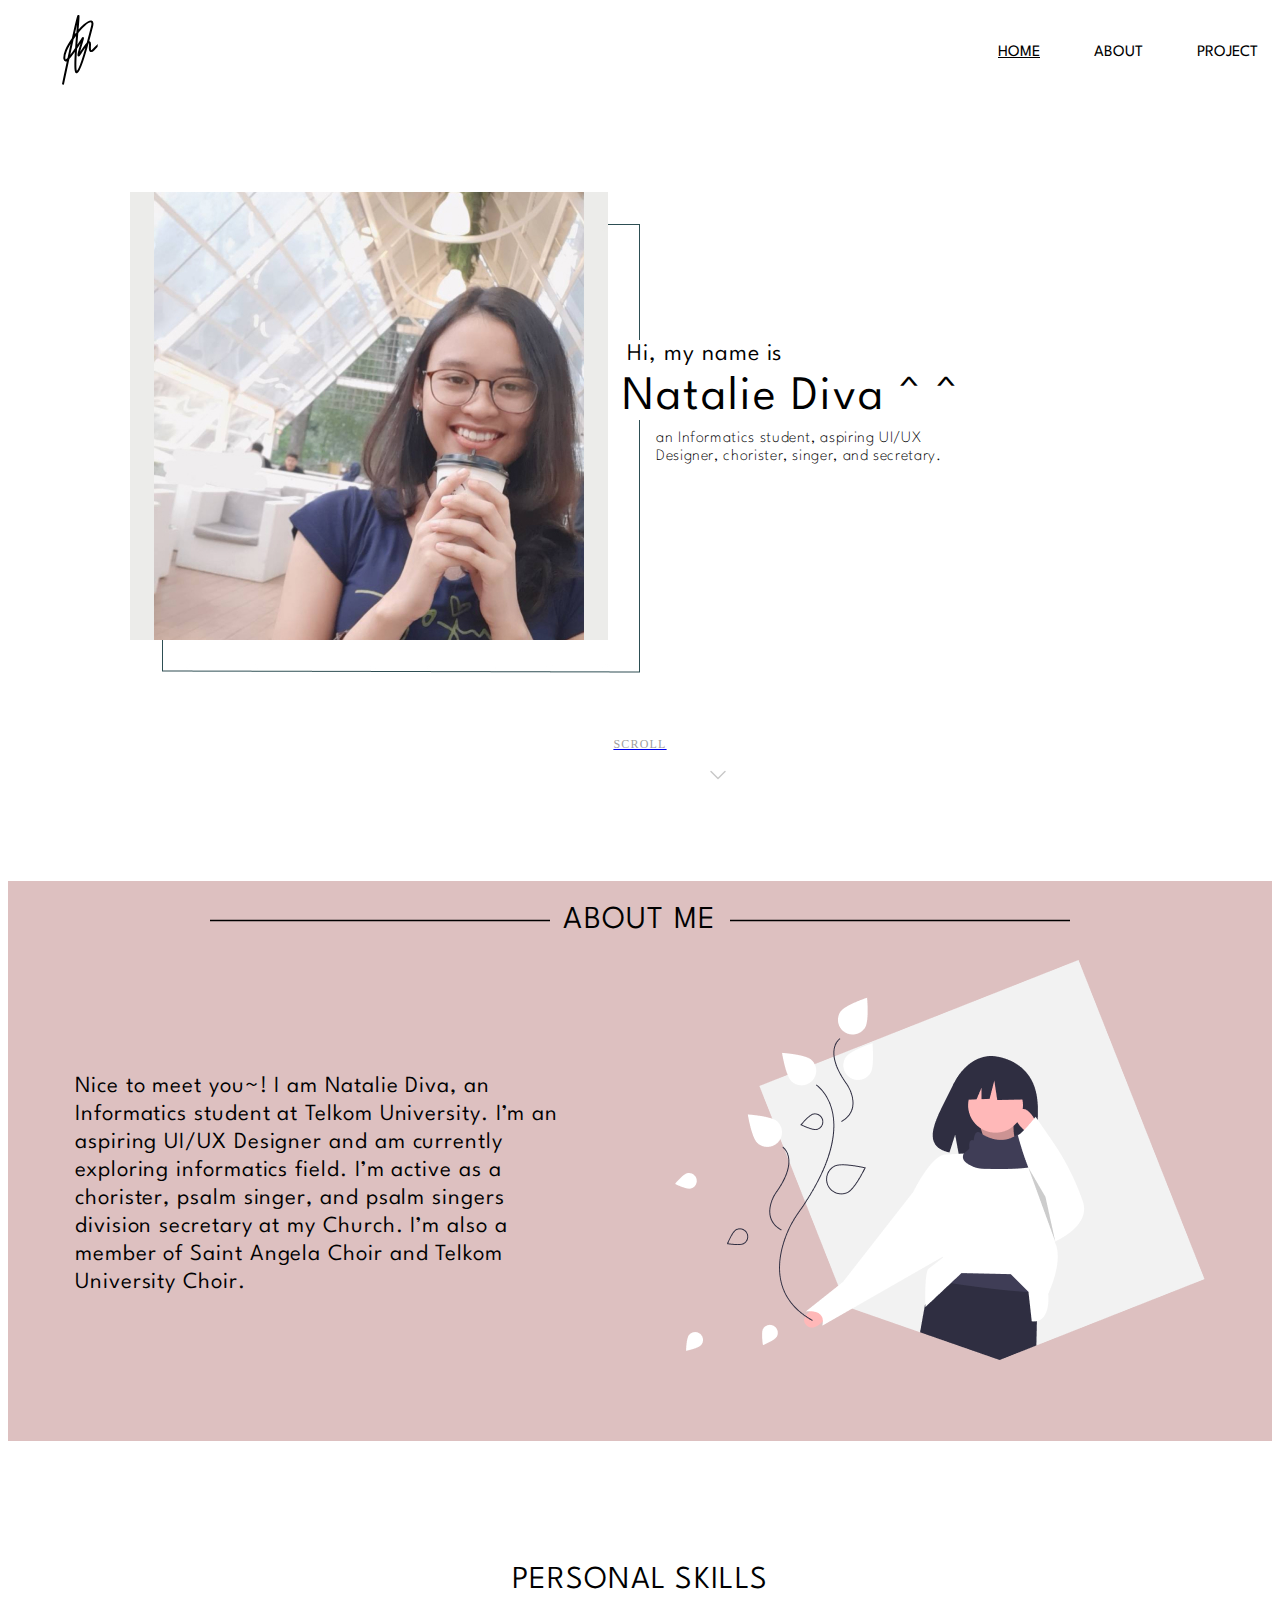
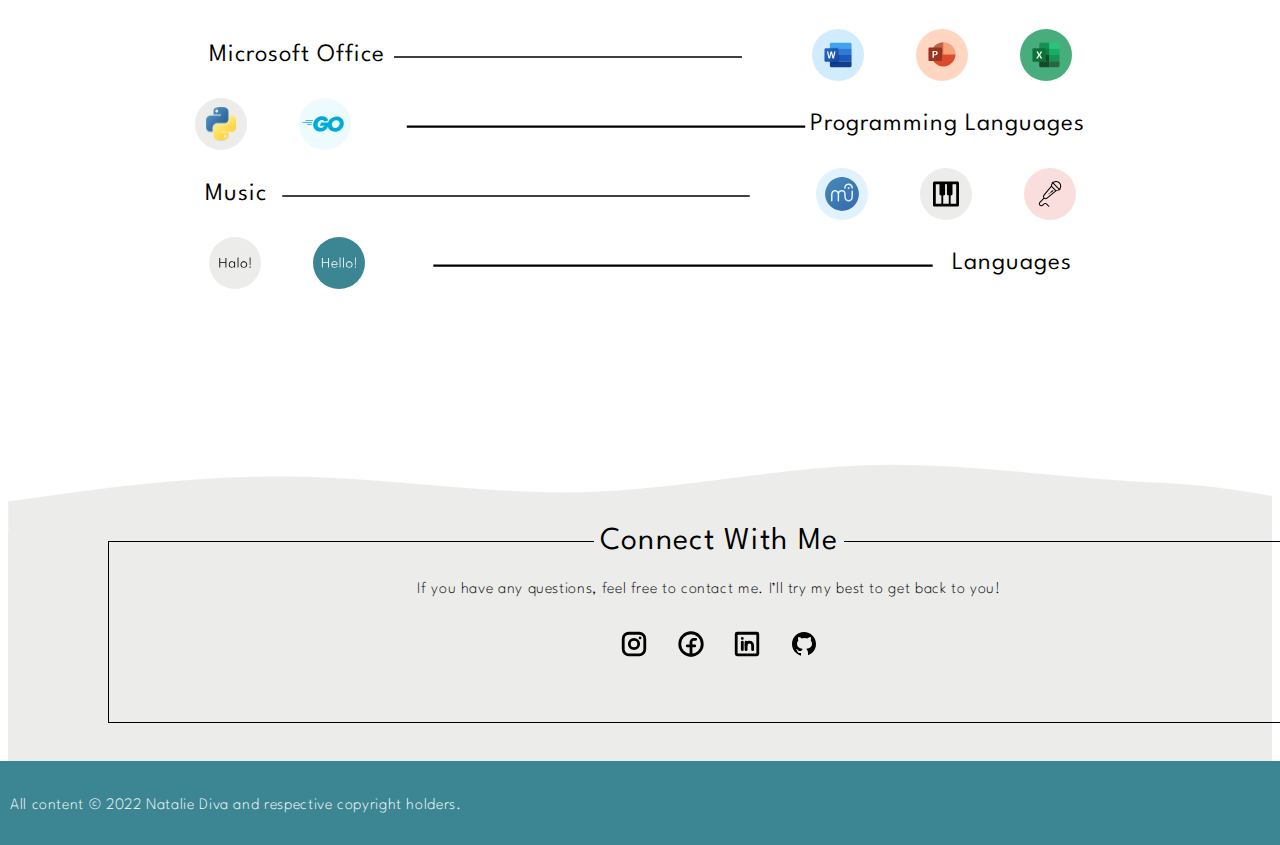
<file: index.html>
<!DOCTYPE html>
<html lang="en">
  <head>
    <meta charset="UTF-8" />
    <meta http-equiv="X-UA-Compatible" content="IE=edge" />
    <meta name="viewport" content="width=device-width, initial-scale=1.0" />
    <link
      rel="apple-touch-icon"
      sizes="180x180"
      href="/assets/favicons/apple-touch-icon.png"
    />
    <link
      rel="icon"
      type="image/png"
      sizes="32x32"
      href="/assets/favicons/favicon-32x32.png"
    />
    <link
      rel="icon"
      type="image/png"
      sizes="16x16"
      href="/assets/favicons/favicon-16x16.png"
    />
    <link rel="manifest" href="/assets/favicons/site.webmanifest" />
    <link
      rel="mask-icon"
      href="/assets/favicons/safari-pinned-tab.svg"
      color="#5bbad5"
    />
    <link rel="shortcut icon" href="/assets/favicons/favicon.ico" />
    <meta name="msapplication-TileColor" content="#000000" />
    <meta
      name="msapplication-config"
      content="/assets/favicons/browserconfig.xml"
    />
    <meta name="theme-color" content="#000000" />
    <title>Natalie Diva Krisantya</title>
    <link rel="preconnect" href="https://fonts.googleapis.com" />
    <link rel="preconnect" href="https://fonts.gstatic.com" crossorigin />
    <link
      href="https://fonts.googleapis.com/css2?family=League+Spartan:wght@100;500&display=swap"
      rel="stylesheet"
    />
    <link
      rel="stylesheet"
      href="https://cdnjs.cloudflare.com/ajax/libs/animate.css/4.1.1/animate.min.css"
    />
    <link rel="stylesheet" href="index.css" />
  </head>

  <body>
    <!-- Navigation -->
    <nav class="navbar">
      <div class="nav-logo">
        <img src="assets/logo-ndk.svg" alt="NDK Logo" />
      </div>

      <div class="nav-menu">
        <a href="/" class="menu-active">Home</a>
        <a href="/about" class="menu-inactive">About</a>
        <a href="/project" class="menu-inactive">Project</a>
        <a href="/contact" class="menu-inactive">Contact</a>
      </div>
    </nav>

    <!-- Main Content -->
    <main>
      <!-- Hero Section -->
      <section>
        <div class="profile1">
          <img src="/assets/natalie-diva.jpg" alt="My Picture" />
        </div>

        <p class="welcome">
          <span class="greet" class="headline2-reg"> Hi, my name is </span>
          <span class="name"> Natalie Diva ^ ^</span>
          <span class="intro">
            an Informatics student, aspiring UI/UX Designer, chorister, singer,
            and secretary.
          </span>
        </p>
        <h5>
          <!-- vertical rl, upright -->
          <span class="quotes-r">所以我们要向前走不回头</span>
          <span class="quotes-l">直到抵达心中目标 | 新的开始</span>
        </h5>
        <div>
          <a href="#about-me">
            <h5 class="scroll-down">SCROLL</h5>
            <img
              class="down-arrow"
              src="assets/icon/arrow-down2.svg"
              alt="arrow down"
            />
          </a>
        </div>
      </section>

      <!-- About Me -->
      <section id="about-me" class="section2">
        <div class="title-s2">
          <img src="assets/line.svg" alt="line" />
          <h1 class="h1-reg">ABOUT ME</h1>
          <img src="assets/line.svg" alt="line" />
        </div>

        <div class="s-aboutme">
          <p class="aboutme">
            Nice to meet you~! I am Natalie Diva, an Informatics student at
            Telkom University. I’m an aspiring UI/UX Designer and am currently
            exploring informatics field. I’m active as a chorister, psalm
            singer, and psalm singers division secretary at my Church. I’m also
            a member of Saint Angela Choir and Telkom University Choir.
          </p>
          <img
            class="aboutme-img"
            src="assets/illustration/undraw-fall-thyk.png"
            alt="Hello"
            width="530"
            height="400"
          />
        </div>
      </section>

      <!-- Personal Skills -->
      <section class="section3">
        <div class="title-s3">
          <h1 class="h1-reg">PERSONAL SKILLS</h1>
        </div>

        <section class="animate__animated animate__slideInRight">
          <div class="skill">
            <div class="s-title-1">
              <h1 class="h2-reg">Microsoft Office</h1>
            </div>

            <div class="s-line-1">
              <img src="assets/line.svg" alt="line" width="350" />
            </div>

            <div class="s-icons-1">
              <img
                src="assets/icon/word.svg"
                alt="Microsoft Word"
                width="52"
                height="52"
              />
              <img
                src="assets/icon/powerpoint.svg"
                alt="Microsoft PowerPoint"
                width="52"
                height="52"
              />
              <img
                src="assets/icon/excel.svg"
                alt="Microsoft Excel"
                width="52"
                height="52"
              />
            </div>
          </div>
        </section>

        <section class="animate__animated animate__slideInLeft">
          <div class="skill">
            <div class="s-icons-2">
              <img
                src="assets/icon/python.svg"
                alt="Python"
                width="52"
                height="52"
              />
              <img
                src="assets/icon/golang.svg"
                alt="Golang"
                width="52"
                height="52"
              />
            </div>

            <div class="s-line-2">
              <img src="assets/line.svg" alt="line" width="400" />
            </div>

            <div class="s-title-2">
              <h1 class="h2-reg">Programming Languages</h1>
            </div>
          </div>
        </section>

        <section class="animate__animated animate__slideInRight">
          <div class="skill">
            <div class="s-title-3">
              <h1 class="h2-reg">Music</h1>
            </div>

            <div class="s-line-3">
              <img src="assets/line.svg" alt="line" width="470" />
            </div>

            <div class="s-icons-3">
              <img
                src="assets/icon/musescore.svg"
                alt="MuseScore"
                width="52"
                height="52"
              />
              <img
                src="assets/icon/piano.svg"
                alt="Piano"
                width="52"
                height="52"
              />
              <img
                src="assets/icon/microphone.svg"
                alt="Sing"
                width="52"
                height="52"
              />
            </div>
          </div>
        </section>

        <section class="animate__animated animate__slideInLeft">
          <div class="skill">
            <div class="s-icons-4">
              <img
                src="assets/illustration/halo.svg"
                alt="Indonesia"
                width="52"
                height="52"
              />
              <img
                src="assets/illustration/hello.svg"
                alt="English"
                width="52"
                height="52"
              />
            </div>

            <div class="s-line-4">
              <img src="assets/line.svg" alt="line" width="500" />
            </div>

            <div class="s-title-4">
              <h1 class="h2-reg">Languages</h1>
            </div>
          </div>
        </section>
      </section>

      <!-- Connect -->
      <section class="section4">
        <div class="section4-container">
          <div class="title-s4">
            <h1 class="h1-reg">Connect With Me</h1>
          </div>

          <p class="h5-reg">
            If you have any questions, feel free to contact me. I’ll try my best
            to get back to you!
          </p>

          <div class="contact-icons">
            <a href="https://instagram.com/natalie_dream23/">
              <img
                src="assets/icon/instagram-logo.svg"
                alt="Instagram"
                width="30"
              />
            </a>
            <a href="https://facebook.com/divanatalie.krisantya/">
              <img
                src="assets/icon/facebook-logo.svg"
                alt="Facebook"
                width="30"
              />
            </a>
            <a href="https://linkedin.com/in/natalie-diva-krisantya/">
              <img
                src="assets/icon/linkedin-logo.svg"
                alt="LinkedIn"
                width="30"
              />
            </a>
            <a href="https://github.com/nataliedk/">
              <img src="assets/icon/github-logo.svg" alt="GitHub" width="30" />
            </a>
          </div>
        </div>
      </section>
    </main>

    <!-- Footer, Credits, and Copyright -->
    <footer>
      <p class="h5-reg">
        All content &copy; 2022 Natalie Diva and respective copyright holders.
      </p>
    </footer>
  </body>
</html>
</file>
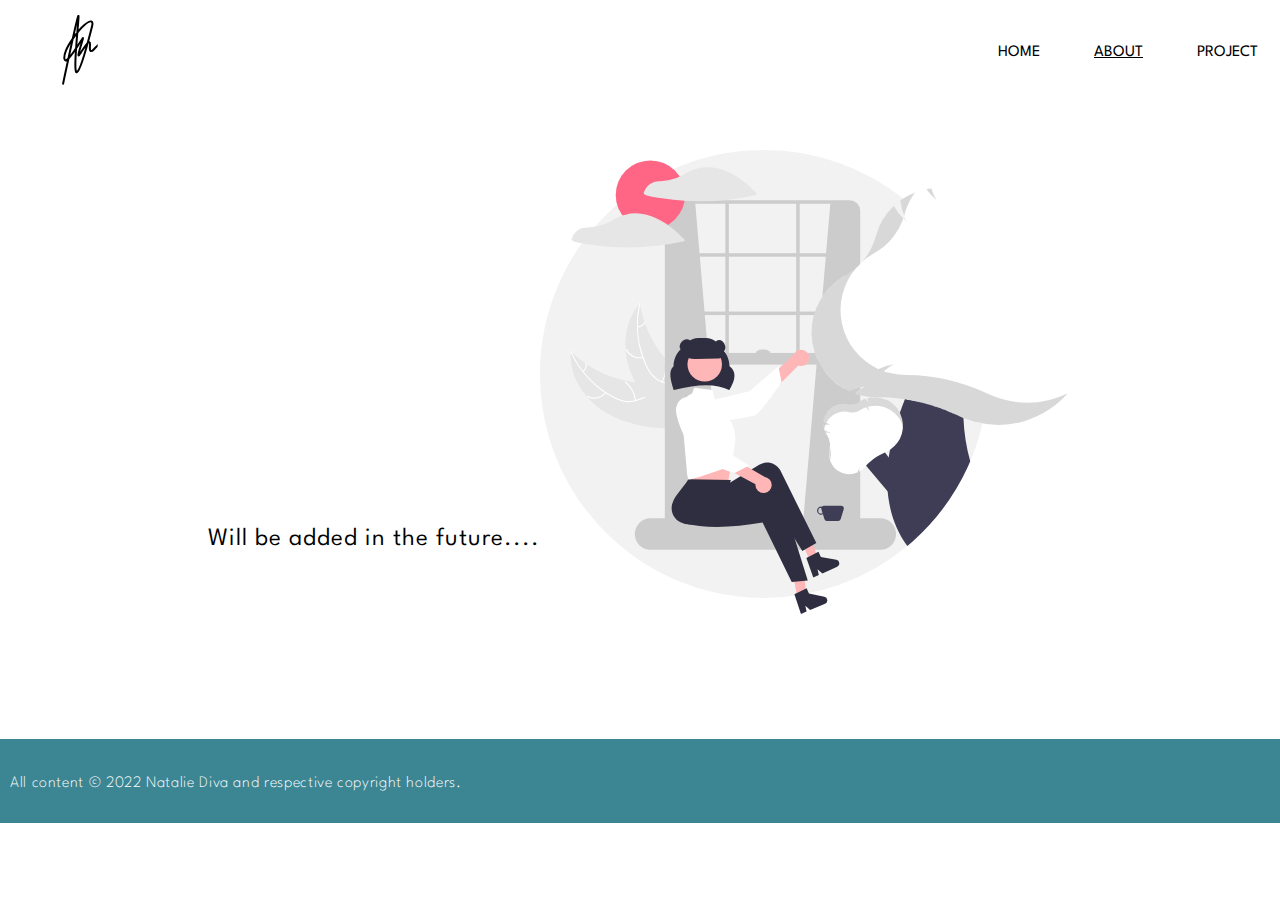
<file: about/index.html>
<!DOCTYPE html>
<html lang="en">
  <head>
    <meta charset="UTF-8" />
    <meta http-equiv="X-UA-Compatible" content="IE=edge" />
    <meta name="viewport" content="width=device-width, initial-scale=1.0" />
    <link
      rel="apple-touch-icon"
      sizes="180x180"
      href="/assets/favicons/apple-touch-icon.png"
    />
    <link
      rel="icon"
      type="image/png"
      sizes="32x32"
      href="/assets/favicons/favicon-32x32.png"
    />
    <link
      rel="icon"
      type="image/png"
      sizes="16x16"
      href="/assets/favicons/favicon-16x16.png"
    />
    <link rel="manifest" href="/assets/favicons/site.webmanifest" />
    <link
      rel="mask-icon"
      href="/assets/favicons/safari-pinned-tab.svg"
      color="#5bbad5"
    />
    <link rel="shortcut icon" href="/assets/favicons/favicon.ico" />
    <meta name="msapplication-TileColor" content="#000000" />
    <meta
      name="msapplication-config"
      content="/assets/favicons/browserconfig.xml"
    />
    <meta name="theme-color" content="#000000" />
    <title>Natalie Diva Krisantya</title>
    <link rel="preconnect" href="https://fonts.googleapis.com" />
    <link rel="preconnect" href="https://fonts.gstatic.com" crossorigin />
    <link
      href="https://fonts.googleapis.com/css2?family=League+Spartan:wght@100;500&display=swap"
      rel="stylesheet"
    />
    <link
      rel="stylesheet"
      href="https://cdnjs.cloudflare.com/ajax/libs/animate.css/4.1.1/animate.min.css"
    />
    <link rel="stylesheet" href="/about/index.css" />
  </head>

  <body>
    <!-- Navigation -->
    <nav class="navbar">
      <div class="nav-logo">
        <img src="/assets/logo-ndk.svg" alt="NDK Logo" />
      </div>

      <div class="nav-menu">
        <a href="/" class="menu-inactive">HOME</a>
        <a href="/about" class="menu-active">ABOUT</a>
        <a href="/project" class="menu-inactive">PROJECT</a>
        <a href="/contact" class="menu-inactive">CONTACT</a>
      </div>
    </nav>

    <!-- Coming Soon -->
    <div class="coming-soon">
      <h2 class="coming-soon-text">Will be added in the future....</h2>
      <img
        class="coming-soon-img"
        src="/assets/illustration/welcome.svg"
        alt="Coming Soon"
        width="550"
      />
    </div>
    <!-- Footer, Credits, and Copyright -->
    <footer>
      <p class="h5-reg">
        All content &copy; 2022 Natalie Diva and respective copyright holders.
      </p>
    </footer>
  </body>
</html>
</file>
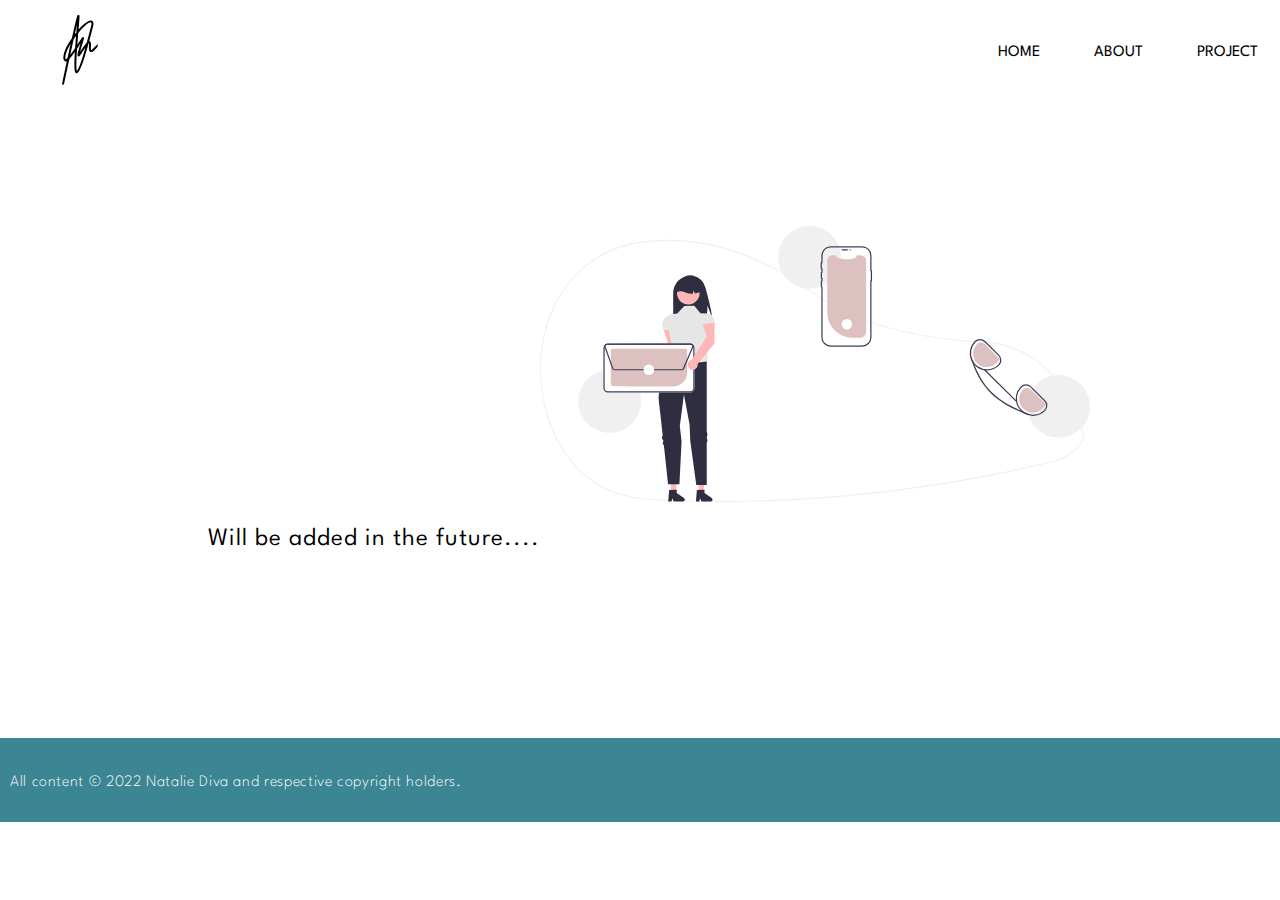
<file: contact/index.html>
<!DOCTYPE html>
<html lang="en">
  <head>
    <meta charset="UTF-8" />
    <meta http-equiv="X-UA-Compatible" content="IE=edge" />
    <meta name="viewport" content="width=device-width, initial-scale=1.0" />
    <link
      rel="apple-touch-icon"
      sizes="180x180"
      href="/assets/favicons/apple-touch-icon.png"
    />
    <link
      rel="icon"
      type="image/png"
      sizes="32x32"
      href="/assets/favicons/favicon-32x32.png"
    />
    <link
      rel="icon"
      type="image/png"
      sizes="16x16"
      href="/assets/favicons/favicon-16x16.png"
    />
    <link rel="manifest" href="/assets/favicons/site.webmanifest" />
    <link
      rel="mask-icon"
      href="/assets/favicons/safari-pinned-tab.svg"
      color="#5bbad5"
    />
    <link rel="shortcut icon" href="/assets/favicons/favicon.ico" />
    <meta name="msapplication-TileColor" content="#000000" />
    <meta
      name="msapplication-config"
      content="/assets/favicons/browserconfig.xml"
    />
    <meta name="theme-color" content="#000000" />
    <title>Natalie Diva Krisantya</title>
    <link rel="preconnect" href="https://fonts.googleapis.com" />
    <link rel="preconnect" href="https://fonts.gstatic.com" crossorigin />
    <link
      href="https://fonts.googleapis.com/css2?family=League+Spartan:wght@100;500&display=swap"
      rel="stylesheet"
    />
    <link
      rel="stylesheet"
      href="https://cdnjs.cloudflare.com/ajax/libs/animate.css/4.1.1/animate.min.css"
    />
    <link rel="stylesheet" href="/contact/index.css" />
  </head>

  <body>
    <!-- Navigation -->
    <nav class="navbar">
      <div class="nav-logo">
        <img src="/assets/logo-ndk.svg" alt="NDK Logo" />
      </div>

      <div class="nav-menu">
        <a href="/" class="menu-inactive">HOME</a>
        <a href="/about" class="menu-inactive">ABOUT</a>
        <a href="/project" class="menu-inactive">PROJECT</a>
        <a href="/contact" class="menu-active">CONTACT</a>
      </div>
    </nav>
    <!-- Coming Soon -->
    <div class="coming-soon">
      <h2 class="coming-soon-text">Will be added in the future....</h2>
      <img
        class="coming-soon-img"
        src="/assets/illustration/contact.svg"
        alt="Coming Soon"
        width="550"
      />
    </div>
    <!-- Footer, Credits, and Copyright -->
    <footer>
      <p class="h5-reg">
        All content &copy; 2022 Natalie Diva and respective copyright holders.
      </p>
    </footer>
  </body>
</html>
</file>
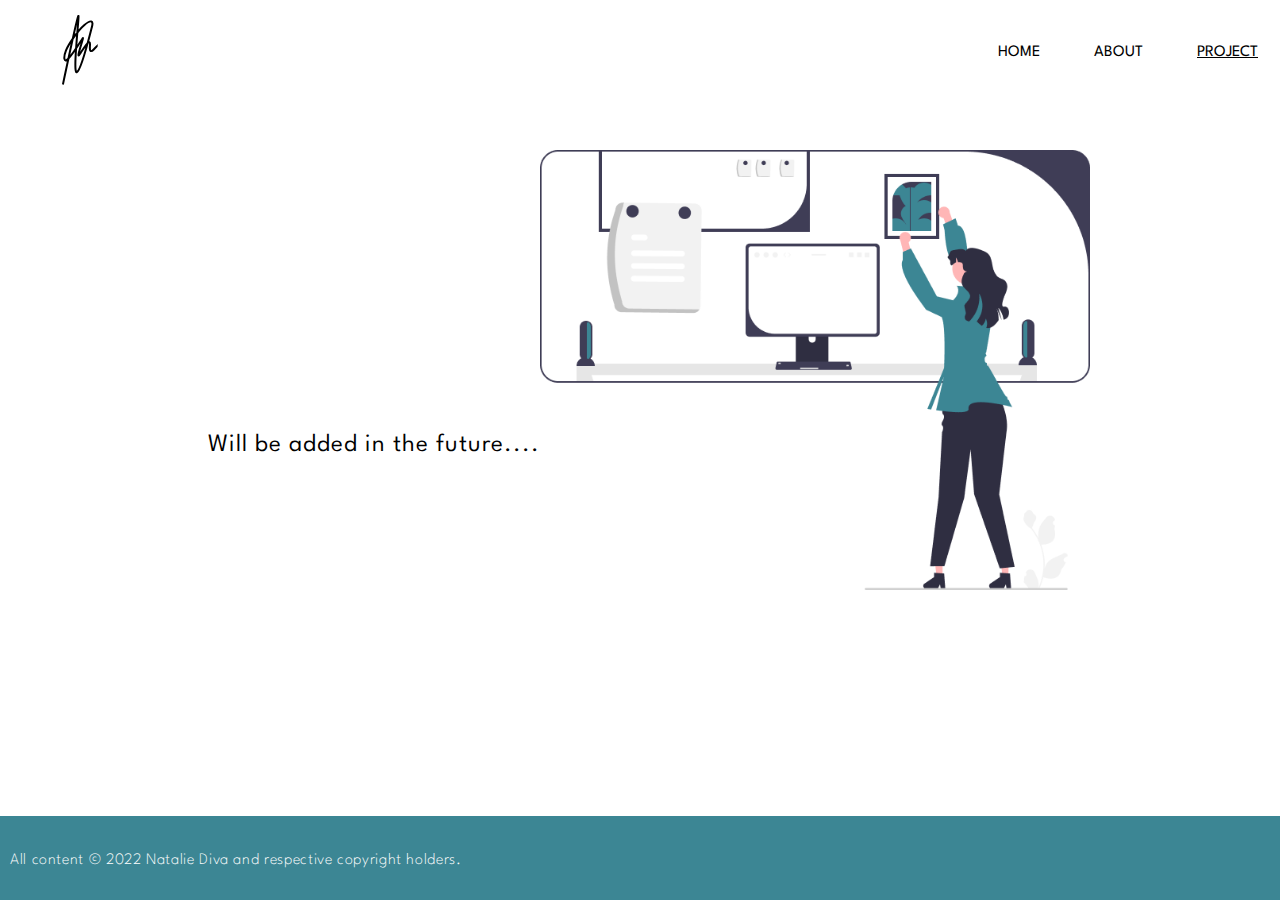
<file: project/index.html>
<!DOCTYPE html>
<html lang="en">
  <head>
    <meta charset="UTF-8" />
    <meta http-equiv="X-UA-Compatible" content="IE=edge" />
    <meta name="viewport" content="width=device-width, initial-scale=1.0" />
    <link
      rel="apple-touch-icon"
      sizes="180x180"
      href="/assets/favicons/apple-touch-icon.png"
    />
    <link
      rel="icon"
      type="image/png"
      sizes="32x32"
      href="/assets/favicons/favicon-32x32.png"
    />
    <link
      rel="icon"
      type="image/png"
      sizes="16x16"
      href="/assets/favicons/favicon-16x16.png"
    />
    <link rel="manifest" href="/assets/favicons/site.webmanifest" />
    <link
      rel="mask-icon"
      href="/assets/favicons/safari-pinned-tab.svg"
      color="#5bbad5"
    />
    <link rel="shortcut icon" href="/assets/favicons/favicon.ico" />
    <meta name="msapplication-TileColor" content="#000000" />
    <meta
      name="msapplication-config"
      content="/assets/favicons/browserconfig.xml"
    />
    <meta name="theme-color" content="#000000" />
    <title>Natalie Diva Krisantya</title>
    <link rel="preconnect" href="https://fonts.googleapis.com" />
    <link rel="preconnect" href="https://fonts.gstatic.com" crossorigin />
    <link
      href="https://fonts.googleapis.com/css2?family=League+Spartan:wght@100;500&display=swap"
      rel="stylesheet"
    />
    <link
      rel="stylesheet"
      href="https://cdnjs.cloudflare.com/ajax/libs/animate.css/4.1.1/animate.min.css"
    />
    <link rel="stylesheet" href="/project/index.css" />
  </head>

  <body>
    <!-- Navigation -->
    <nav class="navbar">
      <div class="nav-logo">
        <img src="/assets/logo-ndk.svg" alt="NDK Logo" />
      </div>

      <div class="nav-menu">
        <a href="/" class="menu-inactive">HOME</a>
        <a href="/about" class="menu-inactive">ABOUT</a>
        <a href="/project" class="menu-active">PROJECT</a>
        <a href="/contact" class="menu-inactive">CONTACT</a>
      </div>
    </nav>

    <!-- Coming Soon -->
    <div class="coming-soon">
      <h2 class="coming-soon-text">Will be added in the future....</h2>
      <img
        src="/assets/illustration/undraw-interior-design.png"
        alt="Coming Soon"
        width="550"
      />
    </div>

    <!-- Footer, Credits, and Copyright -->
    <footer>
      <p class="h5-reg">
        All content &copy; 2022 Natalie Diva and respective copyright holders.
      </p>
    </footer>
  </body>
</html>
</file>
<file: index.css>
html {
  scroll-behavior: smooth;
}

body {
  font-family: "League Spartan", "Arial", sans-serif;
  background-color: white;
}

footer {
  position: absolute;
  padding-top: 20px;
  padding-left: 10px;
  max-width: 100%;
  height: 64px;
  margin-top: 0px;
  left: 0px;
  right: 0px;
  background-color: #3c8694;
  color: white;
}

.h1-reg {
  font-style: normal;
  font-weight: 350;
  font-size: 32px;
  line-height: 36px;
  letter-spacing: 0.04em;
}

.h2-reg {
  font-style: normal;
  font-weight: 350;
  font-size: 25px;
  line-height: 36px;
  letter-spacing: 0.04em;
}

.h5-reg {
  font-style: normal;
  font-weight: 200;
  font-size: 16px;
  line-height: 18px;
  letter-spacing: 0.04em;
}

.navbar {
  position: fixed;
  display: flex;
  align-items: center;
  top: 0px;
  left: 0px;
  right: 0px;
  width: 1440px;
  padding: 15px;
  background-color: white;
  z-index: 10;
}

.nav-logo {
  padding-left: 47px;
}

.nav-menu {
  padding-left: 850px;
  justify-content: space-between;
}

.nav-menu a {
  color: black;
  margin-left: 50px;
  text-transform: uppercase;
}

.menu-active {
  color: black;
  text-decoration: underline;
}

.menu-inactive {
  color: black;
  text-decoration: none;
}

/** Hero Section **/

.profile1 {
  display: inline-block;
  position: absolute;
  width: 509px;
  height: 480px;
  left: 130px;
  top: 192px;
}

.greet {
  position: absolute;
  width: 450px;
  height: 50px;
  left: 627px;
  top: 340px;
  /* Headline 2 Reg */
  font-style: normal;
  font-weight: 350;
  font-size: 24px;
  line-height: 28px;
  letter-spacing: 0.04em;
  background-color: white;
}

.name {
  position: absolute;
  width: 450px;
  height: 40px;
  left: 622px;
  top: 380px;

  font-style: normal;
  font-weight: 350;
  font-size: 48px;
  line-height: 36px;
  letter-spacing: 0.04em;
  background-color: white;
}

.intro {
  position: absolute;
  width: 300px;
  height: 30px;
  left: 656px;
  top: 430px;
  font-style: normal;
  font-weight: 200;
  font-size: 16px;
  line-height: 18px;
  letter-spacing: 0.04em;
}

.quotes-r {
  display: inline-block;
  position: absolute;
  width: 19px;
  height: 278px;
  left: 1368px;
  top: 262px;
}

.quotes-l {
  display: inline-block;
  position: absolute;
  width: 19px;
  height: 278px;
  left: 1344px;
  top: 262px;
}

.quotes-l,
.quotes-r {
  writing-mode: vertical-rl;
  text-orientation: upright;
  font-style: normal;
  font-weight: 100;
  font-size: 14px;
  line-height: 18px;
  letter-spacing: 0.04em;
}

.scroll-down {
  text-decoration: none;
  padding-top: 710px;
  font-family: "Spartan";
  font-style: normal;
  font-weight: 400;
  font-size: 12px;
  line-height: 24px;
  text-align: center;
  letter-spacing: 0.1em;
  color: #9f9f9f;
}

.down-arrow {
  margin-top: -60px;
  padding-left: 698px;
}

/** About Me **/
.section2 {
  display: flex;
  flex-direction: column;
  align-items: center;
  background-color: #ddc0c0;
  margin-top: 90px;
  max-width: 100%;
  left: 0px;
  right: 0px;
  height: 560px;
}

.title-s2 {
  display: flex;
  flex-direction: row;
  width: 860px;
  justify-content: space-between;
}

.s-aboutme {
  display: flex;
  justify-content: flex-start;
  padding-bottom: 60px;
}

.aboutme {
  width: 500px;
  padding-top: 90px;
  font-style: normal;
  font-weight: 350;
  font-size: 23px;
  line-height: 28px;
  letter-spacing: 0.04em;
}

.aboutme-img {
  padding-left: 100px;
}

/** Personal Skills **/
.section3 {
  display: flex;
  flex-direction: column;
  align-items: center;
  height: 420px;
  margin-top: 100px;
}

.title-s3 {
  display: flex;
  justify-content: center;
}

.skill {
  display: flex;
  flex-direction: row;
  justify-content: space-evenly;
  align-items: center;
  width: 1000px;
}

.s-line-1 {
  margin-left: -60px;
}

.s-icons-1 {
  display: flex;
  width: 260px;
  justify-content: space-between;
}

.s-line-2 {
  margin-right: -50px;
}

.s-icons-2 {
  display: flex;
  width: 156px;
  justify-content: space-between;
}

.s-line-3 {
  margin-left: -50px;
}

.s-icons-3 {
  display: flex;
  width: 260px;
  justify-content: space-between;
}

.s-line-4 {
  margin-right: -50px;
}
.s-icons-4 {
  display: flex;
  width: 156px;
  justify-content: space-between;
}

/** Connect with Me **/
.section4 {
  display: flex;
  flex-direction: column;
  position: static;
  max-width: 100%;
  height: 300px;
  margin-top: 100px;
  background: url("assets/bg-connect-with-me.png");
  text-align: center;
}

.section4-container {
  border: solid black 1px;
  width: 1200px;
  height: 180px;
  margin: 80px 100px 0px 100px;
}

.title-s4 {
  background-color: #ececea;
  margin: -40px 485px 0 485px;
  width: 250px;
}

.contact-icons {
  display: flex;
  flex-direction: row;
  width: 200px;
  justify-content: space-between;
  margin: 30px 510px 0 510px;
}
</file>
<file: about/index.css>
body {
  font-family: "League Spartan", "Arial", sans-serif;
}

footer {
  position: fixed;
  padding-top: 20px;
  padding-left: 10px;
  max-width: 100%;
  height: 64px;
  margin-top: 125px;
  left: 0px;
  right: 0px;
  background-color: #3c8694;
  color: white;
}

.h1-reg {
  font-style: normal;
  font-weight: 350;
  font-size: 32px;
  line-height: 36px;
  letter-spacing: 0.04em;
}

.h2-reg {
  font-style: normal;
  font-weight: 350;
  font-size: 25px;
  line-height: 36px;
  letter-spacing: 0.04em;
}

.h5-reg {
  font-style: normal;
  font-weight: 200;
  font-size: 16px;
  line-height: 18px;
  letter-spacing: 0.04em;
}

.navbar {
  position: fixed;
  display: flex;
  align-items: center;
  top: 0px;
  left: 0px;
  right: 0px;
  width: 1440px;
  padding: 15px;
  background-color: white;
  z-index: 10;
}

.nav-logo {
  padding-left: 47px;
}

.nav-menu {
  padding-left: 850px;
  justify-content: space-between;
}

.nav-menu a {
  color: black;
  margin-left: 50px;
  text-transform: uppercase;
}

.menu-active {
  color: black;
  text-decoration: underline;
}

.menu-inactive {
  color: black;
  text-decoration: none;
}

.coming-soon {
  display: flex;
  flex-direction: row;
  margin-top: 150px;
  margin-left: 200px;
}

.coming-soon-text {
  display: flex;
  justify-content: flex-start;
  font-style: normal;
  font-weight: 350;
  font-size: 25px;
  line-height: 36px;
  letter-spacing: 0.04em;
  padding-top: 350px;
}

.coming-soon-img {
  display: flex;
  justify-content: flex-start;
}
</file>
<file: contact/index.css>
body {
  font-family: "League Spartan", "Arial", sans-serif;
}

footer {
  position: absolute;
  padding-top: 20px;
  padding-left: 10px;
  max-width: 100%;
  height: 64px;
  margin-top: 160px;
  left: 0px;
  right: 0px;
  background-color: #3c8694;
  color: white;
}

.h1-reg {
  font-style: normal;
  font-weight: 350;
  font-size: 32px;
  line-height: 36px;
  letter-spacing: 0.04em;
}

.h2-reg {
  font-style: normal;
  font-weight: 350;
  font-size: 25px;
  line-height: 36px;
  letter-spacing: 0.04em;
}

.h5-reg {
  font-style: normal;
  font-weight: 200;
  font-size: 16px;
  line-height: 18px;
  letter-spacing: 0.04em;
}

.navbar {
  position: fixed;
  display: flex;
  align-items: center;
  top: 0px;
  left: 0px;
  right: 0px;
  width: 1440px;
  padding: 15px;
  background-color: white;
  z-index: 10;
}

.nav-logo {
  padding-left: 47px;
}

.nav-menu {
  padding-left: 850px;
  justify-content: space-between;
}

.nav-menu a {
  color: black;
  margin-left: 50px;
  text-transform: uppercase;
}

.menu-active {
  color: black;
  text-decoration: underline;
}

.menu-inactive {
  color: black;
  text-decoration: none;
}

.coming-soon {
  display: flex;
  flex-direction: row;
  margin-top: 150px;
  margin-left: 200px;
}

.coming-soon-text {
  display: flex;
  justify-content: flex-start;
  font-style: normal;
  font-weight: 350;
  font-size: 25px;
  line-height: 36px;
  letter-spacing: 0.04em;
  padding-top: 350px;
}

.coming-soon-img {
  display: flex;
  justify-content: flex-start;
}
</file>
<file: project/index.css>
body {
  font-family: "League Spartan", "Arial", sans-serif;
}

footer {
  position: fixed;
  padding-top: 20px;
  padding-left: 10px;
  max-width: 100%;
  height: 64px;
  margin-top: 100px;
  left: 0px;
  right: 0px;
  bottom: 0px;
  background-color: #3c8694;
  color: white;
}

.h1-reg {
  font-style: normal;
  font-weight: 350;
  font-size: 32px;
  line-height: 36px;
  letter-spacing: 0.04em;
}

.h2-reg {
  font-style: normal;
  font-weight: 350;
  font-size: 25px;
  line-height: 36px;
  letter-spacing: 0.04em;
}

.h5-reg {
  font-style: normal;
  font-weight: 200;
  font-size: 16px;
  line-height: 18px;
  letter-spacing: 0.04em;
}

.navbar {
  position: fixed;
  display: flex;
  align-items: center;
  top: 0px;
  left: 0px;
  right: 0px;
  width: 1440px;
  padding: 15px;
  background-color: white;
  z-index: 10;
}

.nav-logo {
  padding-left: 47px;
}

.nav-menu {
  padding-left: 850px;
  justify-content: space-between;
}

.nav-menu a {
  color: black;
  margin-left: 50px;
  text-transform: uppercase;
}

.menu-active {
  color: black;
  text-decoration: underline;
}

.menu-inactive {
  color: black;
  text-decoration: none;
}

.coming-soon {
  display: flex;
  flex-direction: row;
  align-items: center;
  margin: 150px 50px 48px 200px;
}

.coming-soon-text {
  font-style: normal;
  font-weight: 350;
  font-size: 25px;
  line-height: 36px;
  letter-spacing: 0.04em;
  padding-top: 150px;
  padding-right: -500px;
}
</file>
